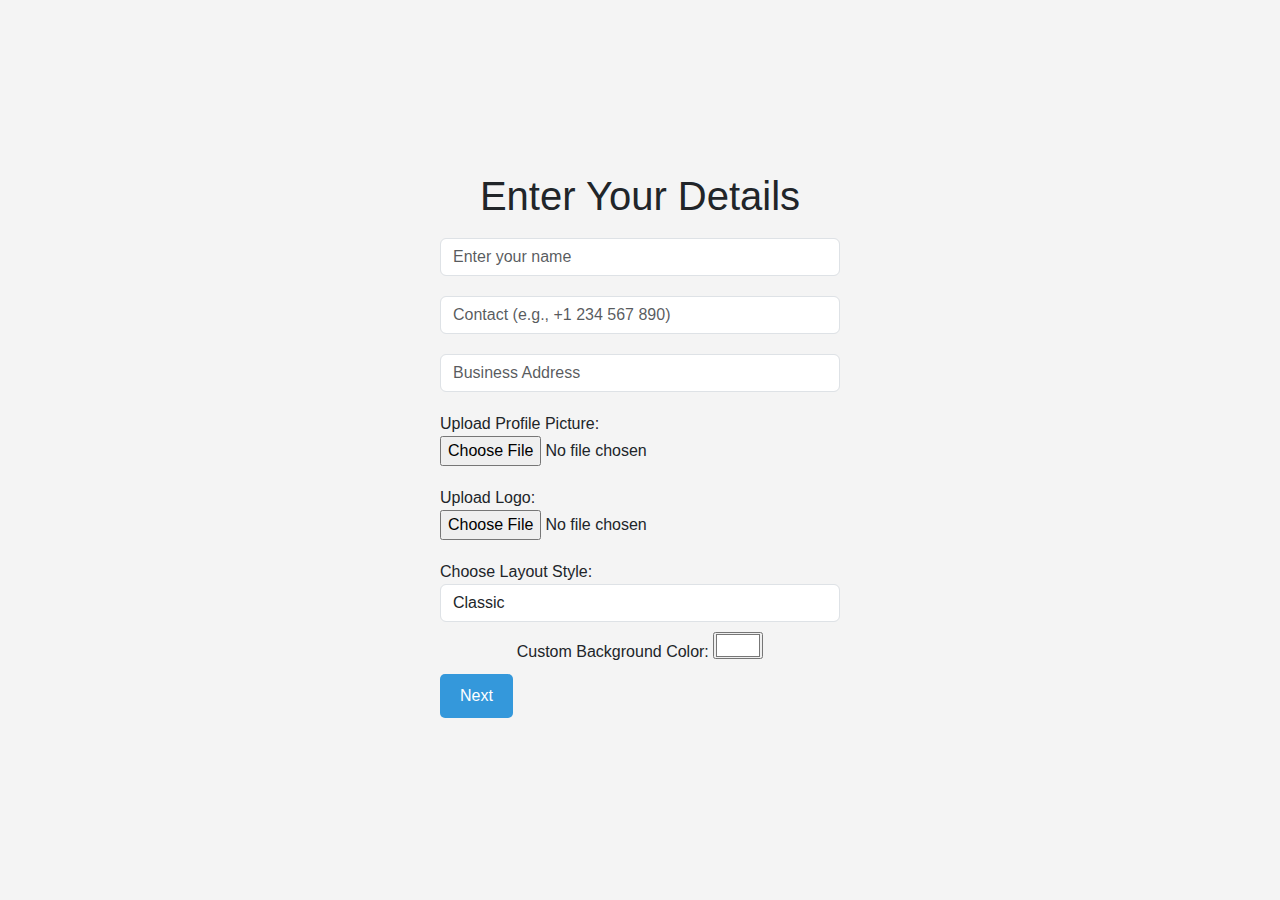
<file: digital-business-card-with-export-vcf/index.html>
<!DOCTYPE html>
<html lang="en">
<head>
  <meta charset="UTF-8">
  <meta name="viewport" content="width=device-width, initial-scale=1.0">
  <title>Dynamic E-Visiting Card Generator</title>
  <link href="https://cdn.jsdelivr.net/npm/bootstrap@5.3.0-alpha3/dist/css/bootstrap.min.css" rel="stylesheet">
  <style>
    body {
      font-family: 'Poppins', sans-serif;
      display: flex;
      flex-direction: column;
      align-items: center;
      justify-content: center;
      height: 100vh;
      background-color: #f4f4f4;
    }
    .form-group {
      margin: 10px 0;
      width: 80%;
      max-width: 400px;
    }
    button {
      padding: 10px 20px;
      background-color: #3498db;
      color: white;
      border: none;
      border-radius: 5px;
      cursor: pointer;
    }
    button:hover {
      background-color: #2980b9;
    }
  </style>
</head>
<body>
  <h1>Enter Your Details</h1>
  <div class="form-group">
    <input type="text" id="name" placeholder="Enter your name" class="form-control" />
  </div>
  <div class="form-group">
    <input type="text" id="contact" placeholder="Contact (e.g., +1 234 567 890)" class="form-control" />
  </div>
  <div class="form-group">
    <input type="text" id="address" placeholder="Business Address" class="form-control" />
  </div>
  <div class="form-group">
    <label for="profile-picture">Upload Profile Picture:</label>
    <input type="file" id="profile-picture" accept="image/*" />
  </div>
  <div class="form-group">
    <label for="logo-picture">Upload Logo:</label>
    <input type="file" id="logo-picture" accept="image/*" />
  </div>
  <div class="form-group">
    <label for="layout-style">Choose Layout Style:</label>
    <select id="layout-style" class="form-control">
      <option value="style1">Classic</option>
      <option value="style2">Modern</option>
      <option value="style3">Elegant</option>
    </select>
    
  </div>
  <div>
    <label for="custom-color">Custom Background Color:</label>
    <input type="color" id="custom-color" value="#ffffff">
  </div>
  <div class="form-group">
    <button id="next-page">Next</button>
  </div>

  <script>
    document.getElementById('next-page').addEventListener('click', () => {
      const name = document.getElementById('name').value || "John Doe";
      const contact = document.getElementById('contact').value || "+1 234 567 890";
      const address = document.getElementById('address').value || "123 Business Street, City";
      const layoutStyle = document.getElementById('layout-style').value;

      // Store data in localStorage
      localStorage.setItem('name', name);
      localStorage.setItem('contact', contact);
      localStorage.setItem('address', address);
      localStorage.setItem('layoutStyle', layoutStyle);

      const profilePicture = document.getElementById('profile-picture').files[0];
      const logoPicture = document.getElementById('logo-picture').files[0];

      if (profilePicture && logoPicture) {
        const readerProfile = new FileReader();
        const readerLogo = new FileReader();

        readerProfile.onload = (e) => {
          localStorage.setItem('profilePicture', e.target.result);
        };

        readerLogo.onload = (e) => {
          localStorage.setItem('logoPicture', e.target.result);
          // Redirect to the card generation page
          window.location.href = 'card.html';
        };

        readerProfile.readAsDataURL(profilePicture);
        readerLogo.readAsDataURL(logoPicture);
      } else {
        alert("Please upload both a profile picture and a logo.");
      }
    });
  </script>
</body>
</html>
</file>
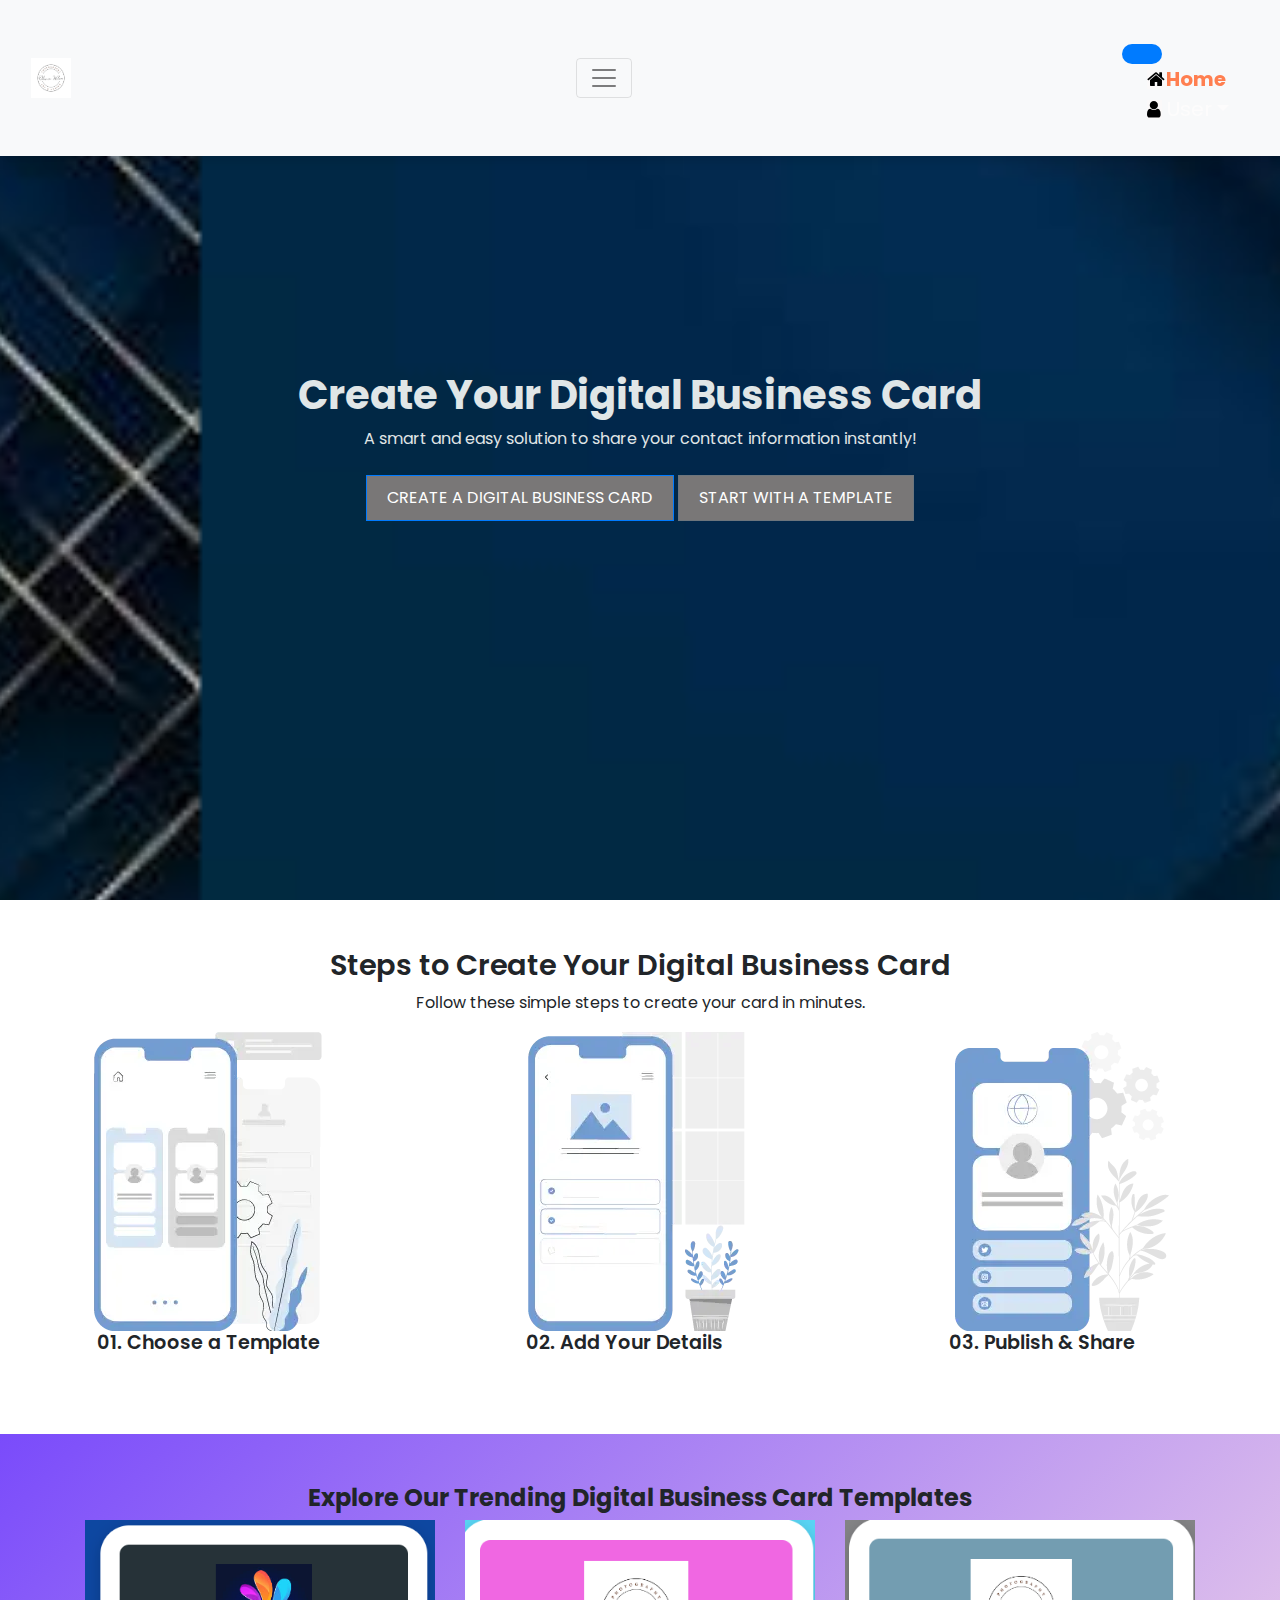
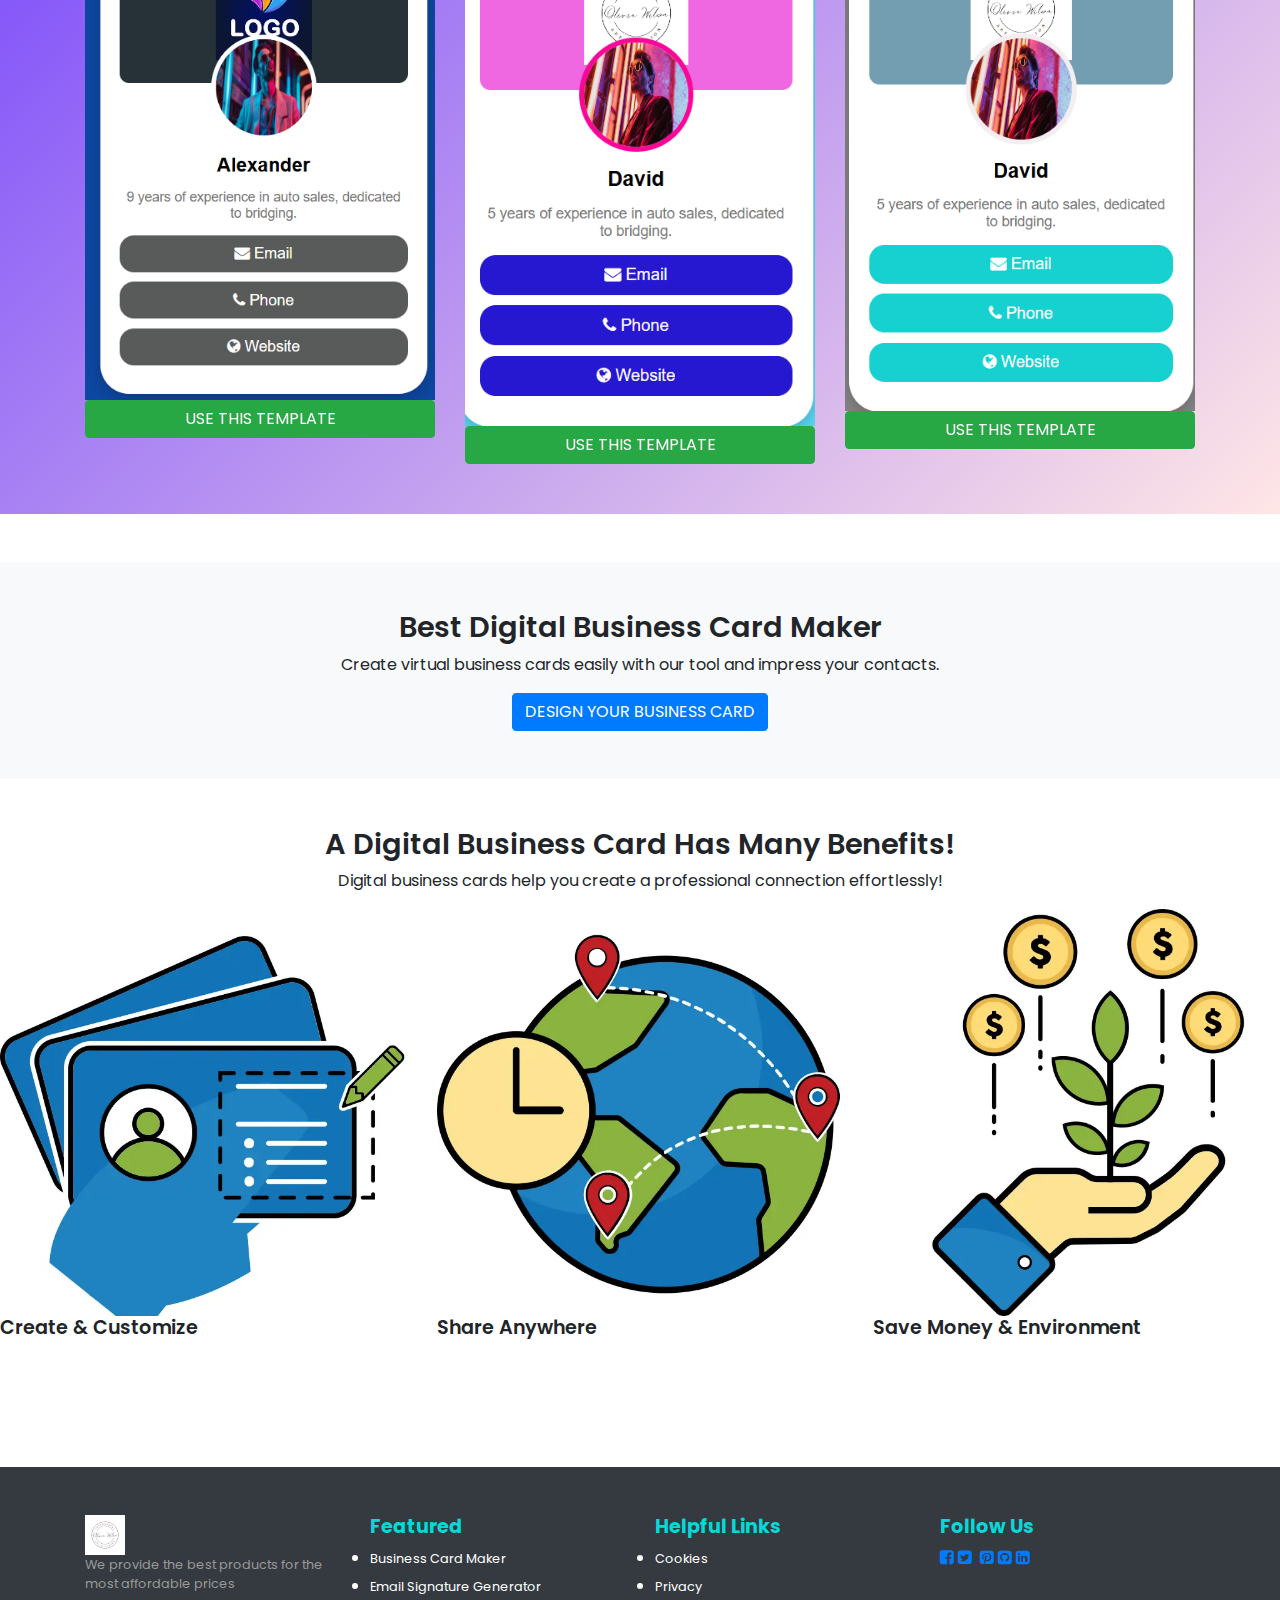
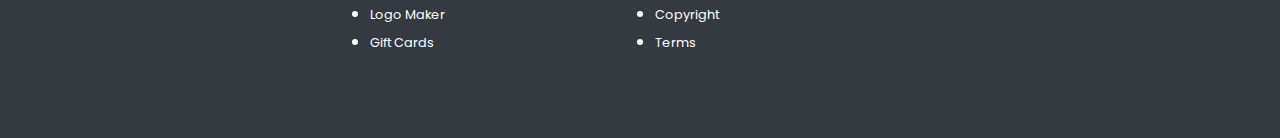
<file: digital-business-card-with-export-vcf/index1.html>
<!DOCTYPE html>
<html lang="en">
<head>
    <meta charset="UTF-8">
    <meta name="viewport" content="width=device-width, initial-scale=1.0">
    <title>Digital Business Card</title>
    <link href="https://fonts.googleapis.com/css2?family=Poppins:wght@300;400;600&display=swap" rel="stylesheet">
    <link rel="stylesheet" href="https://cdn.jsdelivr.net/npm/bootstrap@4.6.2/dist/css/bootstrap.min.css">
    <link rel="stylesheet" href="assets/css/styles.css">
    <link rel="stylesheet" href="https://cdnjs.cloudflare.com/ajax/libs/font-awesome/4.7.0/css/font-awesome.min.css">
</head>
<body>
    
<nav class="navbar navbar-light bg-light fixed-top">
    <div class="container-fluid">
        <a class="navbar-brand" href="#"><img class="logo" src="assets/images/logo.png" alt="Logo"></a>
        <button class="navbar-toggler" type="button" data-bs-toggle="offcanvas" data-bs-target="#offcanvasNavbar" aria-controls="offcanvasNavbar">
            <span class="navbar-toggler-icon"></span>
        </button>
        <div class="offcanvas offcanvas-end" tabindex="-1" id="offcanvasNavbar" aria-labelledby="offcanvasNavbarLabel">
            <div class="offcanvas-header">
                <button type="button" class="btn-close text-reset" data-bs-dismiss="offcanvas" aria-label="Close"></button>
            </div>
            <div class="offcanvas-body">
                <ul class="navbar-nav justify-content-end flex-grow-1 pe-3">
                    <li class="nav-item"><a class="nav-link active" href="#"><i class="fa fa-home"></i>Home</a></li>
                    <li class="nav-item dropdown">
                        <a class="nav-link dropdown-toggle" href="#" data-bs-toggle="dropdown"><i class="fa fa-user"></i> User</a>
                        <ul class="dropdown-menu">
                            <li><a class="dropdown-item" href="login.php">Login</a></li>
                            <li><a class="dropdown-item" href="register.php">Register</a></li>
                            <li><a class="dropdown-item" href="logout.php">Logout</a></li>
                        </ul>
                    </li>
                </ul>
            </div>
        </div>
    </div>
</nav>

<section id="home" class="text-center bg-light py-5">
    <div class="container">
        <h1 class="font-weight-bold">Create Your Digital Business Card</h1>
        <p>A smart and easy solution to share your contact information instantly!</p>
        <a href="card.php"><button class="btn btn-primary my-2">Create a Digital Business Card</button></a>
        <button class="btn btn-outline-secondary my-2">Start with a Template</button>
    </div>
</section>

<section id="featured" class="my-5">
    <div class="container text-center">
        <h2>Steps to Create Your Digital Business Card</h2>
        <p>Follow these simple steps to create your card in minutes.</p>
    </div>
    <div class="container-fluid row text-center">
        <div class="col-lg-4 col-md-12 mb-4">
            <img class="img-fluid" src="assets/images/1.webp" alt="Step 1">
            <h4>01. Choose a Template</h4>
        </div>
        <div class="col-lg-4 col-md-12 mb-4">
            <img class="img-fluid" src="assets/images/2.webp" alt="Step 2">
            <h4>02. Add Your Details</h4>
        </div>
        <div class="col-lg-4 col-md-12 mb-4">
            <img class="img-fluid" src="assets/images/3.webp" alt="Step 3">
            <h4>03. Publish & Share</h4>
        </div>
    </div>
</section>

<section style="background: linear-gradient(135deg, rgb(122, 75, 251), #ffe6e6); padding: 50px 0;">
    <div class="container text-center">
        <h3>Explore Our Trending Digital Business Card Templates</h3>
    </div>
    <div class="container">
        <div id="carouselExampleControls" class="carousel slide" data-bs-ride="carousel">
            <div class="carousel-inner">
                <div class="carousel-item active">
                    <div class="row">
                        <div class="col-4">
                            <img src="assets/images/card1.png" class="d-block w-100" alt="Template 1">
                            <a href="card.php"><button class="btn btn-success w-100">Use this Template</button></a>
                        </div>
                        <div class="col-4">
                            <img src="assets/images/Screenshot (266).png" class="d-block w-100" alt="Template 2">
                            <a href="card.php"><button class="btn btn-success w-100">Use this Template</button></a>
                        </div>
                        <div class="col-4">
                            <img src="assets/images/card2.png" class="d-block w-100" alt="Template 3">
                            <a href="card.php"><button class="btn btn-success w-100">Use this Template</button></a>
                        </div>
                    </div>
                </div>
            </div>
        </div>
    </div>
</section>

<section class="my-5 py-5 bg-light text-center">
    <div class="container">
        <h2>Best Digital Business Card Maker</h2>
        <p>Create virtual business cards easily with our tool and impress your contacts.</p>
        <a href="card.php"><button class="btn btn-primary">Design Your Business Card</button></a>
    </div>
</section>

<section id="Watches" class="my-5 pb-5">
    <div class="container text-center">
        <h2>A Digital Business Card Has Many Benefits!</h2>
        <p>Digital business cards help you create a professional connection effortlessly!</p>
    </div>
    <div class="row justify-content-center">
        <div class="col-lg-4 col-md-4 col-sm-12 mb-4">
            <img src="assets/images/5.webp" class="img-fluid" alt="Benefit 1">
            <h4>Create & Customize</h4>
        </div>
        <div class="col-lg-4 col-md-4 col-sm-12 mb-4">
            <img src="assets/images/6.webp" class="img-fluid" alt="Benefit 2">
            <h4>Share Anywhere</h4>
        </div>
        <div class="col-lg-4 col-md-4 col-sm-12 mb-4">
            <img src="assets/images/7.webp" class="img-fluid" alt="Benefit 3">
            <h4>Save Money & Environment</h4>
        </div>
    </div>
</section>

<footer class="bg-dark text-white py-5">
    <div class="container">
        <div class="row">
            <div class="col-lg-3 col-md-6 mb-3">
                <img class="logo" src="assets/images/logo.png" alt="Logo">
                <p>We provide the best products for the most affordable prices</p>
            </div>
            <div class="col-lg-3 col-md-6 mb-3">
                <h5>Featured</h5>
                <ul>
                    <li><a href="#" class="text-white">Business Card Maker</a></li>
                    <li><a href="#" class="text-white">Email Signature Generator</a></li>
                    <li><a href="#" class="text-white">Logo Maker</a></li>
                    <li><a href="#" class="text-white">Gift Cards</a></li>
                </ul>
            </div>
            <div class="col-lg-3 col-md-6 mb-3">
                <h5>Helpful Links</h5>
                <ul>
                    <li><a href="#" class="text-white">Cookies</a></li>
                    <li><a href="#" class="text-white">Privacy</a></li>
                    <li><a href="#" class="text-white">Copyright</a></li>
                    <li><a href="#" class="text-white">Terms</a></li>
                </ul>
            </div>
            <div class="col-lg-3 col-md-6 mb-3">
                <h5>Follow Us</h5>
                <ul class="social-links">
                    <a href="#"> <i class="fa fa-facebook-square"></i></a>
                    <a href="#"> <i class="fa fa-twitter-square"></i></a>
                    <a href="#"> <i class="fa fa-instagram-square"></i></a>
                    <a href="#"> <i class="fa fa-pinterest-square"></i></a>
                    <a href="#"> <i class="fa fa-github-square"></i></a>
                    <a href="#"> <i class="fa fa-linkedin-square"></i></a>
                </ul>
            </div>
        </div>
    </div>
</footer>

<script src="https://cdn.jsdelivr.net/npm/bootstrap@4.6.2/dist/js/bootstrap.bundle.min.js"></script>

</body>
</html>
</file>
<file: digital-business-card-with-export-vcf/assets/css/styles.css>
@import url('https://fonts.googleapis.com/css2?family=Poppins:ital,wght@0,100;0,200;0,300;0,400;0,500;0,600;0,700;0,800;0,900;1,100;1,200;1,300;1,400;1,500;1,600;1,700;1,800;1,900&display=swap');

.nav-buttons{
    margin-left: 45%;
}
*{
    margin: 20;
    padding: 0;
    box-sizing: border-box;
}
body{
    font-family: 'Poppins',sans-serif;
    margin: 20;
}
h1{
    font-size: 2.5 rem;
    font-weight: 700;
   
}
h2{
    font-size: 1.8rem;
    font-weight: 600;
}
h3{
    font-size: 1.5rem;
    font-weight: 700;
}
h4{
    font-size: 1.2rem;
    font-weight: 600;
}
h5{
    font-size: 1rem;
    font-weight: 400;
}
h6{
    color: #d8d8d8;
}
button{
    font-size: 0.8rem;
    font-weight: 900;
    outline: none;
    border: none;
    background-color: #797777;
    color: aliceblue;
    padding: 13px 30px;
    text-transform: uppercase;
    cursor: pointer;
    transition: 0.5s ease;
    
    
}

button:hover
{
    background-color: rgb(247, 245, 247);
}
.buy-btn{
    
    border-radius: 20px;
}
.navbar{
    font-size: 20px;
    padding-top: 2rem !important;
    padding-bottom: 2rem !important ;
    top: 0;
    left:0;
    box-shadow: 0 5px 10px rgba(0,0,0,0.1);
    background-color: #fbf6f6;
}
.navbar-light .navbar-nav .nav-link{
    padding: 0 20px;
    color: #fdfcfc;
    transition: 0.4s ease;
}
.navbar-light .navbar-nav .nav-link:hover,
.navbar i:hover,
.navbar-light .navbar-nav .nav-link.active,
.navbar i:hover{
    color: coral;
}
.navbar i{
    font-size: 1.2rem;
    padding: 0 0.7px;
    transition: 0.4s ease;
    font-weight: 500;
    cursor: pointer;
    margin-left: 5px;
    background-color: #fbf9f9;
    color: #000;
}
.navbar .navbar-nav .dropdown-menu {
    background-color: #333333; /* Dark background for the dropdown */
    border: none; /* Remove default border */
    border-radius: 5px; /* Optional: Add rounded corners */
}

.navbar .navbar-nav .dropdown-item {
    color: #fff; /* Text color for dropdown items */
    display: flex; /* To align icon and text */
    align-items: center; /* Vertically center-align icon and text */
    padding: 10px 15px; /* Adjust padding for better spacing */
    transition: background-color 0.3s ease;
    
}

.navbar .navbar-nav .dropdown-item:hover {
    background-color: #444; /* Background color on hover */
    color: #ff7f50; /* Coral color for hover text */
}

.navbar .navbar-nav .dropdown-item i {
    margin-right: 10px; /* Space between icon and text */
    font-size: 1.2rem; /* Adjust icon size */
    color: coral; /* Icon color */
}

.navbar .nav-link.active {
    color: rgb(15, 5, 1); /* Active link color */
    font-weight: bold; /* Highlight active link */
}

@media only screen and (max-width: 990px){
    .nav-buttons{
        margin: 10px;

    }
    .nav-buttons ul{
        margin: 1rem;
    justify-content: flex-start;
align-items: flex-start;
text-align: left;
color: #000;
    }
    .nav-buttons ul .fas{
        margin: 20px 5px 10px 20px;

    }

    
}
#home{
    background-image: url(../images/ground.jpeg);
    width: 100%;
    height: 100vh;
    background-size: cover;
    background-position-x: 200px;
    background-position-y: 80px;
    display: flex;
    flex-direction: column;
    justify-content: center;
    align-items: flex-start;
    color: #e0e6e7;
    cursor: pointer;
}
#home button {
    background-color: #797777;
    color: #fff;
    border-radius: 0px;
    padding: 10px 20px;
}
#home span{
    color: coral;

}
#new .one img{
    width: 100%;
    height: 100%;
    background-position: center;
    background-repeat: no-repeat;
    background-size: cover;
}
#new .one{
    position: relative;
}
#new .one .details{
    position:absolute;
    top: 0;
    left: 0;
    color: burlywood;
    font-weight: bold;
    transition: 0.4s ease;
    opacity: 0.8;
    background-color: rgb(1,1,1);
    width: 100%;
    height: 100%;

}
#new .one .details:hover{
    background-color: cornsilk;
}
#new .one:nth-child(1) .details{
display: flex;
justify-content: center;
flex-direction: column;
align-items: flex-start;
text-align: start;
}
#new .one:nth-child(2) .details{
    display: flex;
    justify-content: center;
    flex-direction: column;
    align-items: center;
    text-align: center;
    }
#new .one:nth-child(3) .details{
        display: flex;
        justify-content: center;
        flex-direction: column;
        align-items: flex-end;
        text-align: end;
        }
    .product{
        cursor: pointer;
        margin-bottom: 2rem;
    }
    .product img{
        transition: 0.3s all;
    }
    .product:hover img{
        opacity: 0.7;
    }
    .product .buy-btn{
        background-color: #fb774b;
        transform: translateY(50px);
        opacity: 0;
        transition: 0.3s all;
        border-radius: 20%;
    }
    .product:hover .buy-btn{
        transform: translateY(0px);
    }
    hr {
        width: 20%;
        height: 3px !important;
        opacity: 1 !important;
        background-color: #fb774b;
        text-align: center;
        position: absolute;
        left: 40%;
     
       
    }
    
    
    
    .star{
        padding: 10px 0;

    }
    .star i{
        font-size: 0.9rem;
        color: goldenrod;
    }
    #banner{
        background-image: url(../images/ground.jpeg);
        width: 100%;
        height: 60vh;
        background-size: cover;
        background-position-x: center;
        background-position-y: 80px;
        background-repeat: no-repeat;
        background-attachment: fixed;
        display: flex;
        flex-direction: column;
        justify-content: center;
        align-items: flex-start;
    }
    #banner h1{
        color: coral;

    }
    #banner h4{
        color: #fff;
    }
    #banner button{
        background-color: #fb774b;
    }
    #banner button:hover{
        background-color: #3d3d3d;
    }
    footer{
        background-color: #222222;
    }
    footer h5{
        color: #08D8D8;
        font-weight: 700;
        font-size: 1.2rem;
        
    }
    footer li{
        padding-bottom: 4px;
    }
    footer li a{
        font-size: 0.8rem;
        color: #999;
        text-decoration: none;
    }
    footer li a:hover{
        color: #d8d8d8;
    }
    footer .copyright a{
        color: #000;
        height: 40px;
        width: 40px;
        background-color: #fff;
        display: inline-block;
        text-align: center;
        border-radius: 50%;
        transition: 0.3s ease;
        margin: 0 5px;
    }
    footer .copyright a:hover{
        color: #fff;
        background-color: #fb774b;
    }
    footer p{
        color: #999;
        font-size: 0.8rem;
        text-align: left;
    }
    footer .copyright img{
        width: 100%;

    }
.logo{
    width: 40px;
    height: 40px;
}
.navbar .brand{
    color: coral;
    margin: 3px 5px;
    font-size: 1.5rem;
}

.img-size {
    width: 100%; /* Ensures the image takes the full width of the container */
    height: 200px; /* Set a fixed height for uniformity */
    object-fit: cover; /* Ensures images maintain aspect ratio without distortion, cropping if necessary */
    
}
  
  .carousel-caption {
    position: absolute;
    bottom: 10px;
    left: 0;
    right: 0;
    text-align: center;
    background: rgba(203, 202, 202, 0.1);
    color: white;
    padding: 20px 20px;
    
  }
  
  
  button {
    background-color: #007bff;
    color: white;
    border: none;
    padding: 10px 20px;
    cursor: pointer;
    border-radius: 10px;
  }
  
  button:hover {
    background-color: #0056b3;
  }
  /* Set background color for "Create A Digital Business Card" button */
.create-card-btn {
    background-color: #4CAF50; /* Green color, change it as needed */
    color: white; /* Text color */
}

/* Remove background color for "Start with A Template" button */
.template-btn {
    background-color: transparent; /* No background color */
    color: black; /* Text color */
    border: 2px solid #000; /* Optional: border to show the button outline */
}

        .create-card-btn {
            background-color: coral;
            color: white;
        }
        .template-btn {
            background-color: transparent;
            color: black;
            border: 2px solid #000;
        }
        .img-size {
            max-width: 100%;
            height: auto;
        }
       
        @media (max-width: 768px) {
            h1, h2, h4 {
                font-size: 1.5rem;
            }
            .carousel-item .col-4 {
                flex: 0 0 100%;
                max-width: 100%;
            }
        }
</file>
